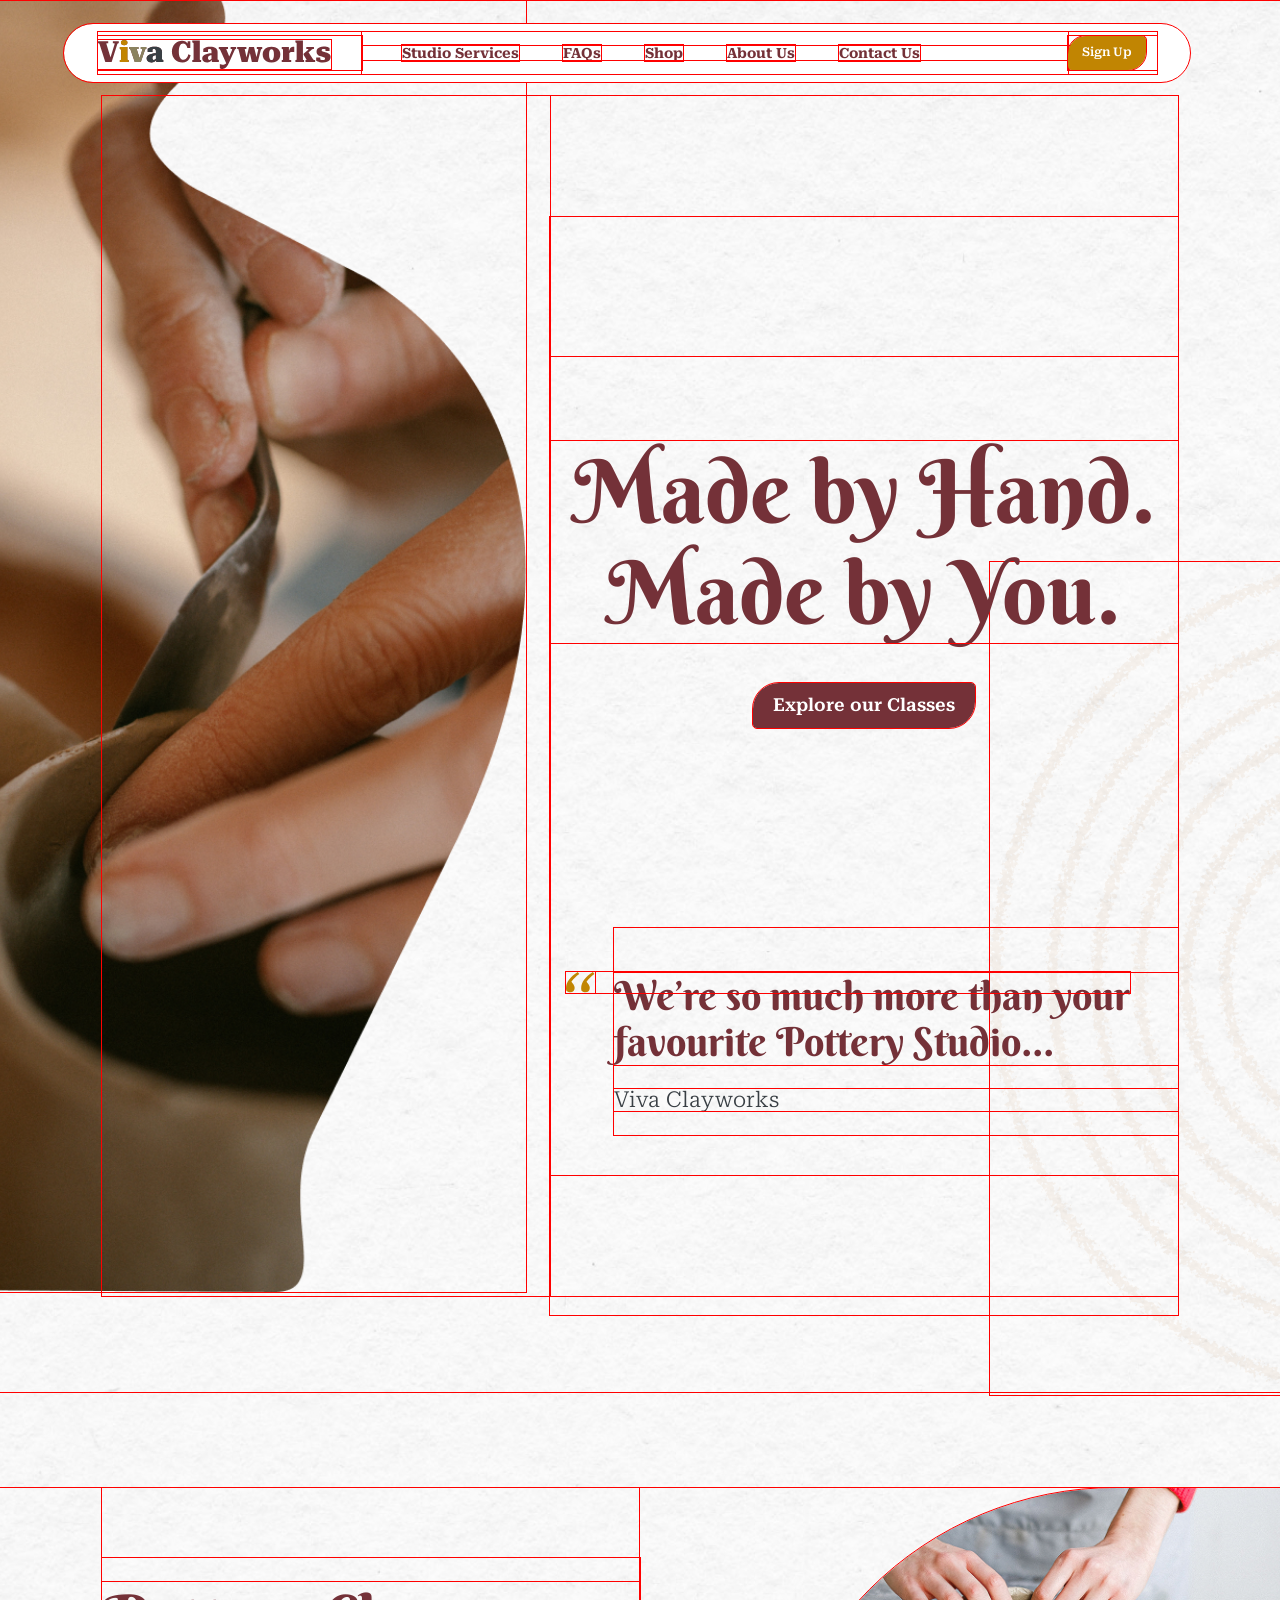
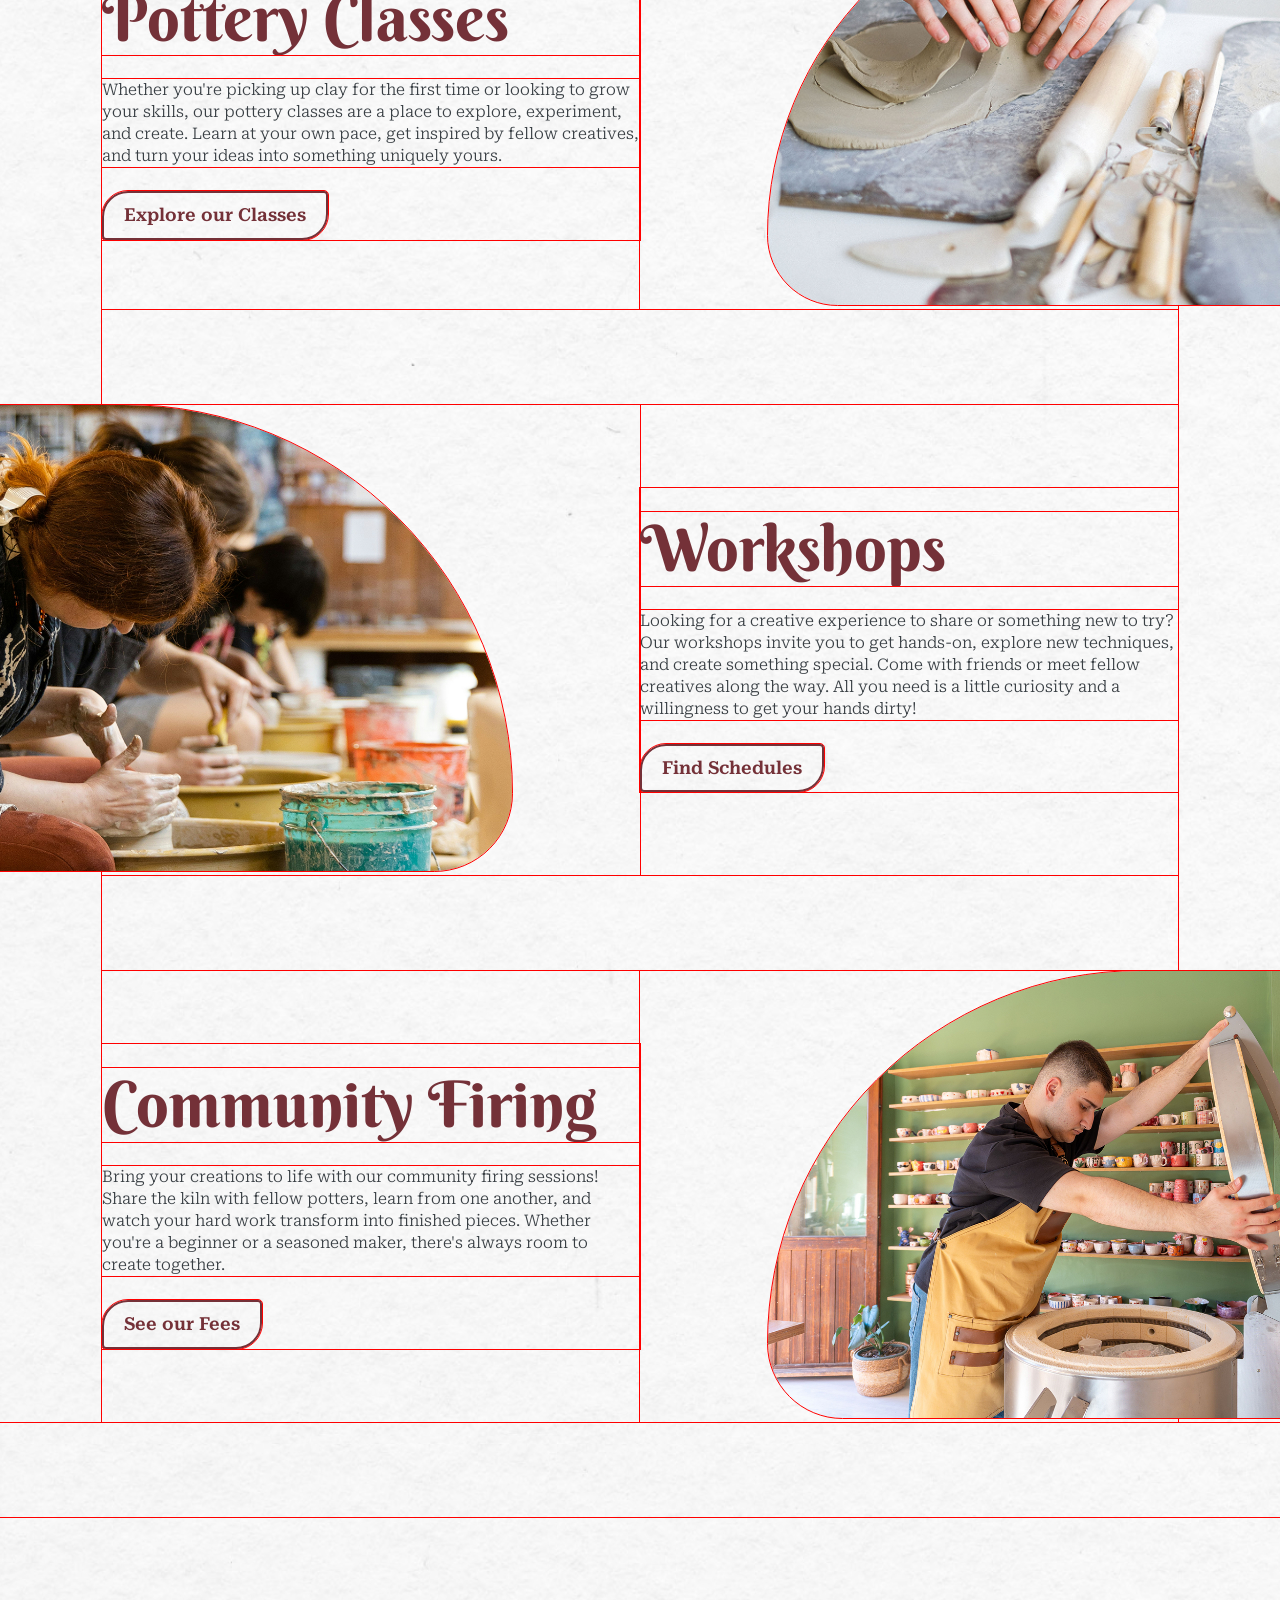
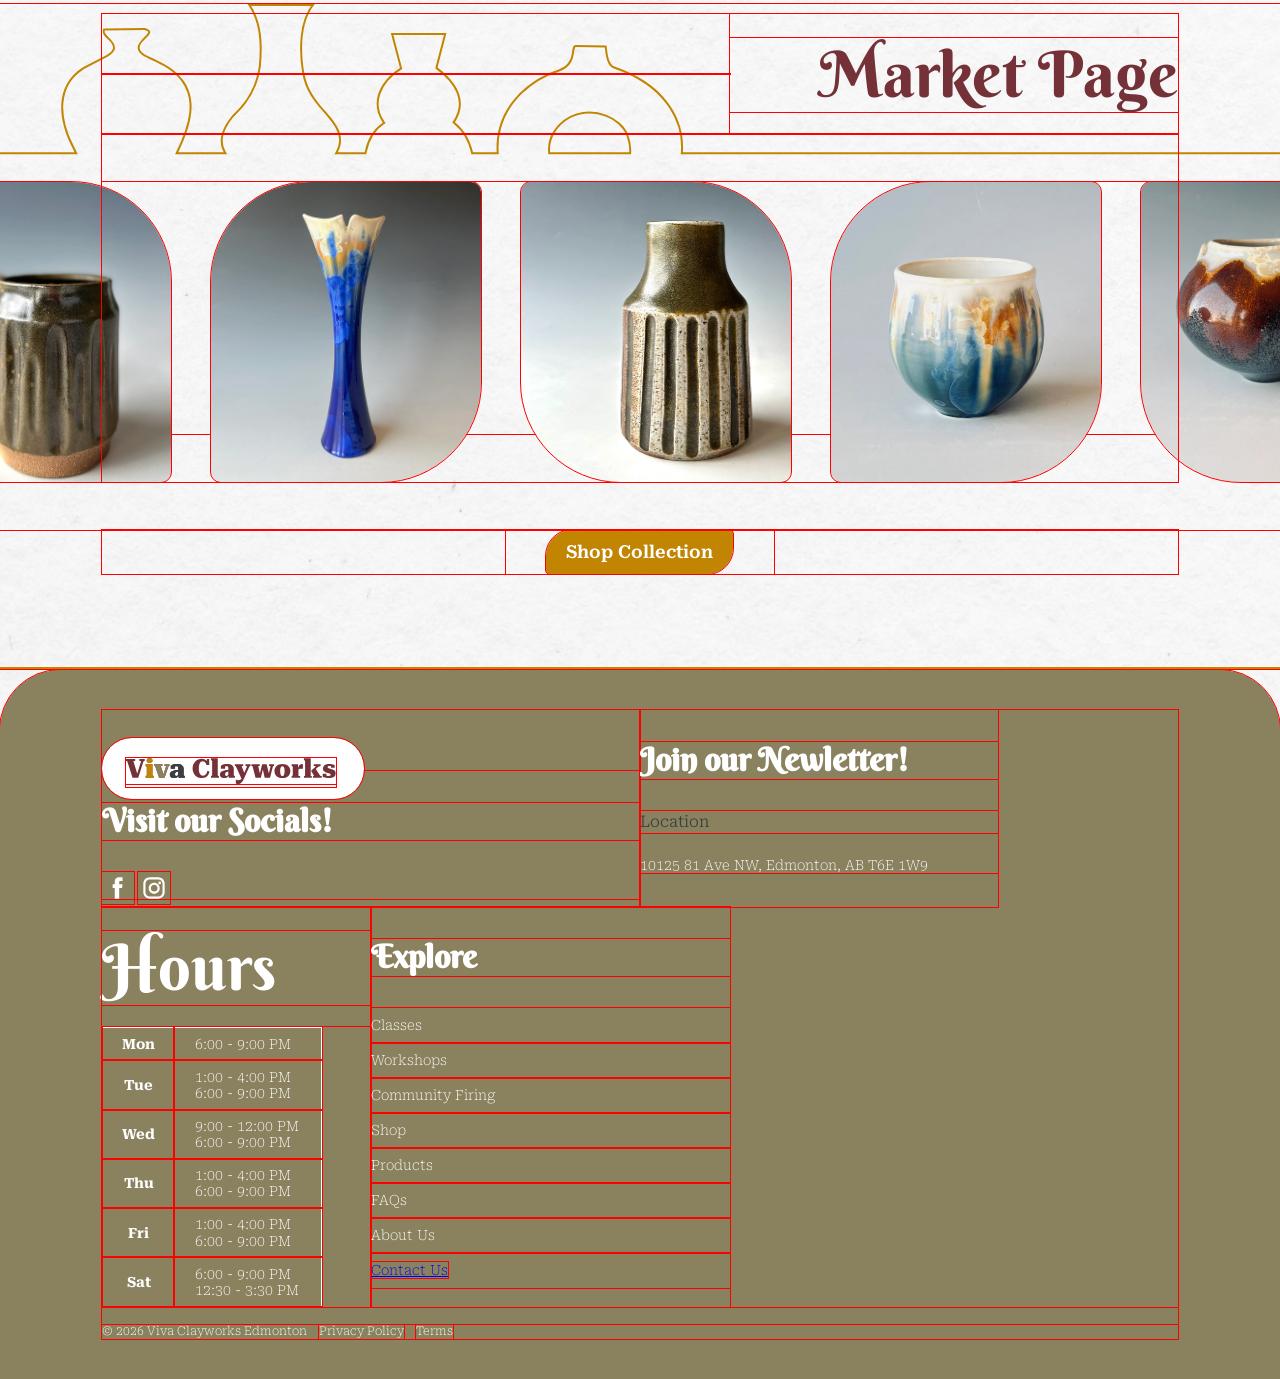
<file: index.html>
<!DOCTYPE html>
<html>
<head>
	<meta charset="utf-8">
	<meta name="viewport" content="width=device-width, initial-scale=1">
	<title>Home | Viva Clayworks</title>

	<!-- STYLES -->
	<link rel="stylesheet" type="text/css" href="normalize.css">
	<link rel="stylesheet" type="text/css" href="layout.css">
	<link rel="stylesheet" type="text/css" href="style.css">

	<!-- FONTS -->
	<link rel="preconnect" href="https://fonts.googleapis.com">
	<link rel="preconnect" href="https://fonts.gstatic.com" crossorigin>
	<link href="https://fonts.googleapis.com/css2?family=Berkshire+Swash&family=Roboto+Serif:ital,opsz,wght@0,8..144,100..900;1,8..144,100..900&display=swap" rel="stylesheet">

</head>
<body>

	<div class="page-wapper"> <!-- OPEN PAGE WRAPPER -->

	<header>
		
		<!------------------------------- NAVIGATION ------------------------------->

		<nav class="nav"> 

			<div class="container" style="width: 94%"> <!-- CONTAINER -->

				<div class="row row-align-center" > <!-- ROW -->
				
					<div class="col col-lg-3"> <!-- LOGO -->
						
						<a href="index.html"><img src="images/logo.svg" class="logo"></a>

					</div>

					<div class="col col-lg-8"> <!-- MENU -->

						<ul class="nav-menu">
							<li> <a href="services.html"> Studio Services</a> </li>
							<li> <a href=""> FAQs</a> </li>
							<li> <a href=""> Shop</a> </li>
							<li> <a href="about.html"> About Us</a> </li>
							<li> <a href="contact.html"> Contact Us</a> </li>
						</ul>

					</div>

					<div class="col col-lg-1 u-sm-none"> <!-- COLUMN -->

						<!-- CTA BUTTON -->
						<a class="button button-nav" style="justify-self: end" href="contact.html">Sign Up</a>

					</div>  <!-- COLUMN ENDS -->

				</div> <!-- ROW ENDS -->

			</div> <!-- CONTAINER ENDS -->

		</nav>

	</header>

	<!------------------------------- HERO ------------------------------->

	<section> 
		
		<div class="container"> <!-- CONTAINER -->

			<div class="row row-align-center"> <!-- ROW -->

				<div class="col col-lg-5 img-sm img-sm-crop"> <!-- COLUMN -->
						
					<img src="images/home-hero.png" class="hero-img" style="width:126%;">
						
				</div> <!-- COLUMN ENDS -->

				<div class="col col-lg-7 img-sm img-sm-crop"> <!-- COLUMN -->

					<div class="hero-txt">

						<h1>Made by Hand. Made by You.</h1>

						<!-- CTA BUTTON -->
						<a class="button button-red" href="contact.html">Explore our Classes</a>

						<div style="margin: 200px auto 180px 64px;">
							
							<div class="quote">
								<img src="images/icon-quote.svg" style="width: 5%">
							</div>

							<h2 class="h2">We’re so much more than your favourite Pottery Studio...</h2>
							<p style="font-size: 22px;">Viva Clayworks</p>
						</div>

					</div>

				</div> <!-- COLUMN ENDS -->

				<img src="images/rings.png" class="rings-left">

		</div> <!-- CONTAINER ENDS -->

	</section>

		<!------------------------------- SERVICES ------------------------------->

	<section style="padding: 0px;">
		
		<div class="container"> <!-- CONTAINER -->
				
			<div class="row row-align-center u-margin"> <!-- ROW 1 -->
					
				<div class="col col-lg-6 col-sm-12"> <!-- COLUMN 1 -->

					<h2> Pottery Classes </h2>
					<p>Whether you're picking up clay for the first time or looking to grow your skills, our pottery classes are a place to explore, experiment, and create. Learn at your own pace, get inspired by fellow creatives, and turn your ideas into something uniquely yours.</p>

					<!-- CTA BUTTON -->
					<a class="button button-secondary" href="">Explore our Classes</a>

				</div> <!-- COLUMN ENDS -->

				<div class="col col-lg-6 col-sm-12"> <!-- COLUMN 2 -->

					<img src="images/home-classes.jpg" class="home-img-left">

				</div> <!-- COLUMN ENDS -->

			</div> <!-- ROW ENDS -->

			<div class="row row-align-center u-margin"> <!-- ROW 2 -->
					
				<div class="col col-lg-6 col-sm-12"> <!-- COLUMN 1 -->

					<img src="images/home-workshop.jpg" class="home-img-right">
					
				</div> <!-- COLUMN ENDS -->

				<div class="col col-lg-6 col-sm-12"> <!-- COLUMN 2 -->

					<h2> Workshops </h2>
					<p>Looking for a creative experience to share or something new to try? Our workshops invite you to get hands-on, explore new techniques, and create something special. Come with friends or meet fellow creatives along the way. All you need is a little curiosity and a willingness to get your hands dirty!</p>

					<!-- CTA BUTTON -->
					<a class="button button-secondary" href="">Find Schedules</a>

				</div> <!-- COLUMN ENDS -->

			</div> <!-- ROW ENDS -->

			<div class="row row-align-center u-margin"> <!-- ROW 3 -->
					
				<div class="col col-lg-6 col-sm-12"> <!-- COLUMN 1 -->

					<h2> Community Firing </h2>
					<p>Bring your creations to life with our community firing sessions! Share the kiln with fellow potters, learn from one another, and watch your hard work transform into finished pieces. Whether you're a beginner or a seasoned maker, there's always room to create together.</p>

					<!-- CTA BUTTON -->
					<a class="button button-secondary" href="">See our Fees</a>

				</div> <!-- COLUMN ENDS -->

				<div class="col col-lg-6 col-sm-12"> <!-- COLUMN 2 -->

					<img src="images/home-firing.jpg" class="home-img-left">

				</div> <!-- COLUMN ENDS -->

			</div> <!-- ROW ENDS -->

		</div> <!-- CONTAINER ENDS -->

	</section>

		<!------------------------------- MARKET ------------------------------->

	<section>
		
		<div class="container"> <!-- CONTAINER 1 -->
			
			<div class="row row-align-center"> <!-- ROW -->

				<div class="col col-lg-7"></div> <!-- COLUMN 1-->
					
				<div class="col col-lg-5 col-sm-12"> <!-- COLUMN 2-->

					<h2 style="text-align: right;">Market Page</h2>

				</div> <!-- COLUMN ENDS -->

			<div class="container container-full">

				<img src="images/market.svg" class="market">
				
				<div class="row row-align-center"> <!-- ROW -->
				
					<div class="col col-lg-12"></div> <!-- COLUMN 1-->
					
						<div class="carousel">

							<div class="card-container">

								<img src="images/market-1.jpg" class="card-img">
								<img src="images/market-2.jpg" class="card-img card-img-2">
								<img src="images/market-3.jpg" class="card-img">
								<img src="images/market-4.jpg" class="card-img card-img-2">
								<img src="images/market-5.jpg" class="card-img">

							</div>

						</div>

					</div>

				</div>

			</div>	

			</div> <!-- ROW ENDS -->

		</div> <!-- CONTAINER ENDS -->

		<div class="container"> <!-- CONTAINER 2 -->

			<div class="row row-justify-center"> <!-- ROW -->
				
				<div class="col col-lg-3 col-sm-12 u-center"> <!-- COLUMN -->

					<!-- CTA BUTTON -->
					<a class="button button-gold" href="">Shop Collection</a>

				</div> <!-- COLUMN ENDS -->

			</div> <!-- ROW ENDS -->

		</div> <!-- CONTAINER ENDS -->

	</section>

		<!------------------------------- FOOTER ------------------------------->

		<footer>

			<div class="container"><!-- CONTAINER -->
				
				<div class="row"> <!-- ROW -->
					
					<div class="col col-lg-6 col-sm-12"><!-- COLUMN 1 -->
						
						<div class="footer-left u-sm-none"> <!-- FOOTER LEFT WRAP -->
							
							<div class="footer-logo"> 
								
								<a href="index.html"><img src="images/logo.svg"></a>
							
							</div>

							<div>
								
								<h3> Visit our Socials! </h3>

								<img src="images/icon-facebook.svg">
								<img src="images/icon-instagram.svg">

							</div>

						</div> <!-- footer left ends -->

					</div> <!-- column ends -->

					<div class="col col-lg-4"> <!-- COLUMN 2 -->
						
						<h3>Join our Newletter!</h3>

						<div> 

							<p> Location </p>
							10125 81 Ave NW, Edmonton, AB T6E 1W9

						</div>

					</div> <!-- COLUMN ENDS -->

					<div class="col col-lg-3 col-sm-12"><!-- COLUMN 3 -->
						
						<h2 class="text-white"> Hours </h2>

						<div>
							
							<table style="width:100%">
								<tr>
									<th>Mon</th>
									<td>6:00 - 9:00 PM</td>
								</tr>
								<tr>
									<th>Tue</th>
									<td>1:00 - 4:00 PM <br> 6:00 - 9:00 PM</td>
								</tr>
								<tr>
									<th>Wed</th>
									<td>9:00 - 12:00 PM <br> 6:00 - 9:00 PM</td>
								</tr>
								<tr>
									<th>Thu</th>
									<td>1:00 - 4:00 PM <br> 6:00 - 9:00 PM</td>
								</tr>
								<tr>
									<th>Fri</th>
									<td>1:00 - 4:00 PM <br> 6:00 - 9:00 PM</td>
								</tr>
								<tr>
									<th>Sat</th>
									<td>6:00 - 9:00 PM <br> 12:30 - 3:30 PM</td>
								</tr>
							</table>
				  		</div>

					</div><!-- column ends -->

					<div class="col col-lg-4"> <!-- COLUMN 4 -->
						
						<h3>Explore</h3>

						<div> 
							<ul class="sitemap">
								<li>Classes</li>
								<li>Workshops</li>
								<li>Community Firing</li>
								<li>Shop</li>
								<li>Products</li>
								<li>FAQs</li>
								<li>About Us</li>
								<li><a href="contact.html">Contact Us</a></li>
							</ul>
						</div>

					</div> <!-- COLUMN ENDS -->
				
				</div> <!-- ROW ENDS -->

				<div class="copyright"> <!-- COPYRIGHT -->
								
					© 2026 Viva Clayworks Edmonton
					<a href="#"> Privacy Policy </a>
					<a href="#"> Terms </a>
							
				</div>
		
			</div><!-- container ends -->

		</footer>

	</div><!-- CLOSE PAGE WRAPPER -->
</body>
</html>
</file>
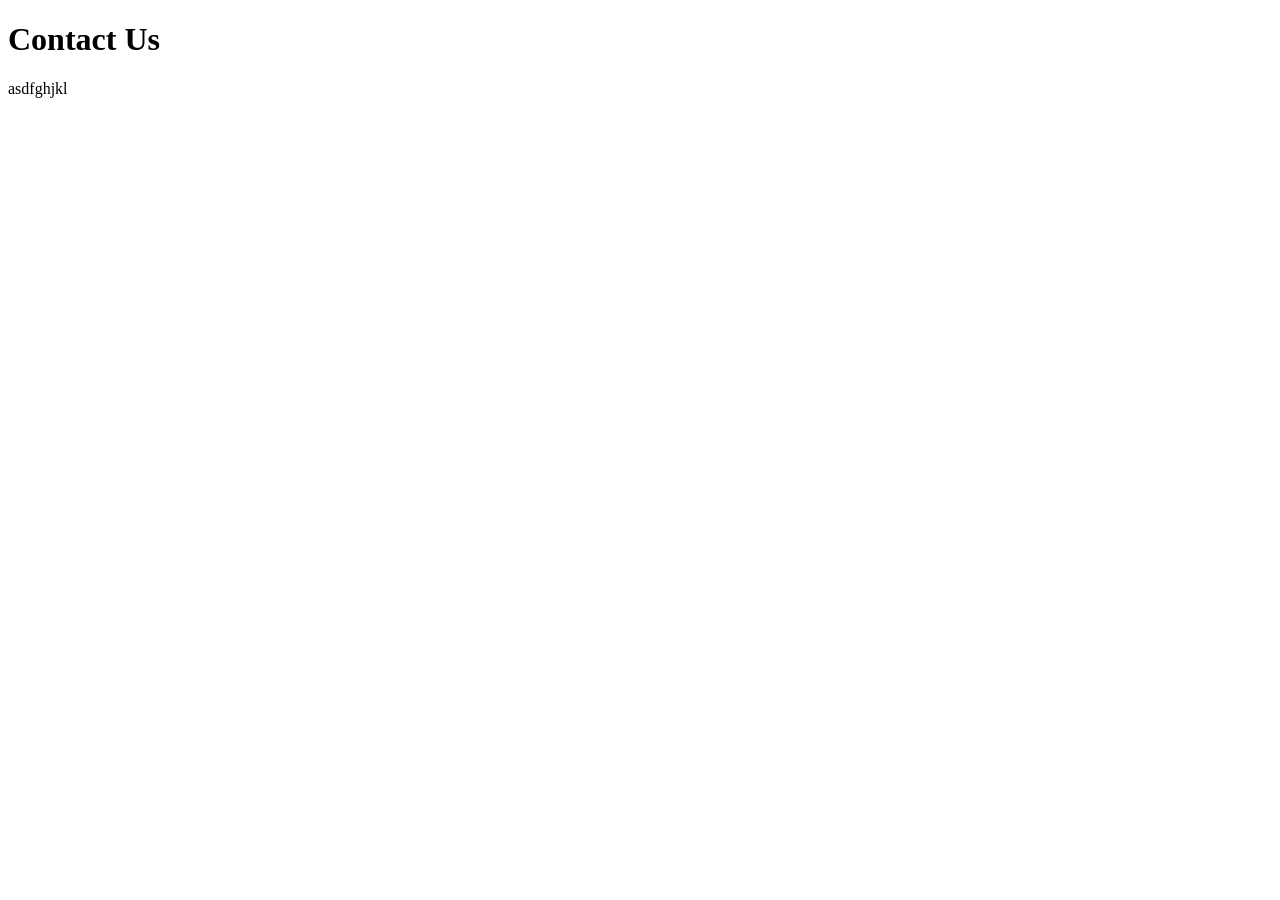
<file: contact.html>
<!DOCTYPE html>
<html>
<head>
	<meta charset="utf-8">
	<meta name="viewport" content="width=device-width, initial-scale=1">
	<title>Contact Us | Viva Clayworks</title>
</head>
<body>
	<header>
		
		<div>
			
			<h1>Contact Us</h1>
			<p>asdfghjkl</p>

		</div>

	</header>
</body>
</html>
</file>
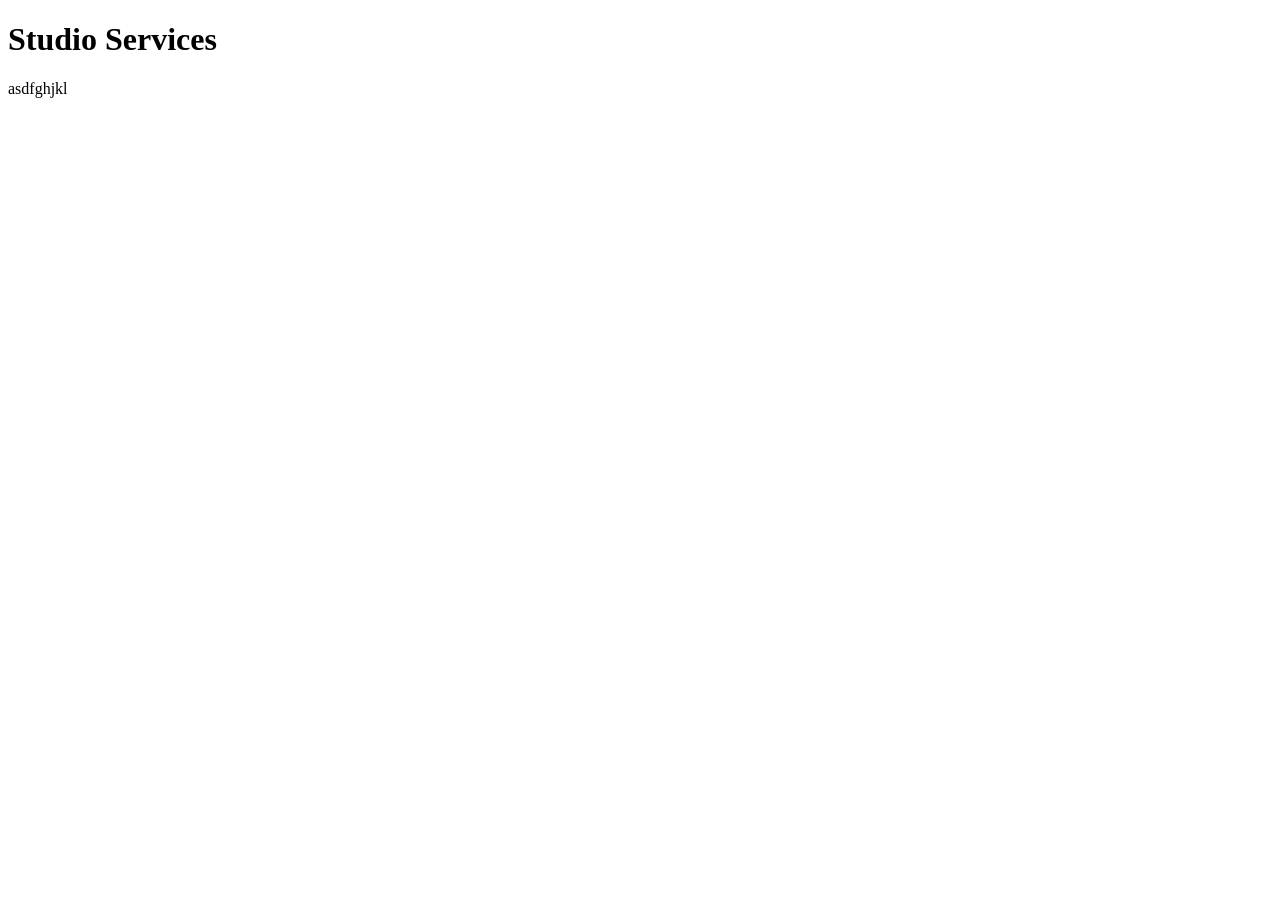
<file: services.html>
<!DOCTYPE html>
<html>
<head>
	<meta charset="utf-8">
	<meta name="viewport" content="width=device-width, initial-scale=1">
	<title>Studio Services | Viva Clayworks</title>
</head>
<body>
	<header>
		
		<div>
			
			<h1>Studio Services</h1>
			<p>asdfghjkl</p>

		</div>

	</header>
</body>
</html>
</file>
<file: layout.css>
/*============== CONTAINER CLASS ==============*/

.container {
	display: block;
	width: 84%;
	max-width: 1400px;
	margin: 0px auto;
	box-sizing: border-box;
}

.container-full {
	width: 100%;
}

/*============== ROW CLASS ==============*/

.row {
	display: flex;
	flex-wrap: wrap;
	align-content: stretch;
}

.row-justify-end {
	justify-content: flex-end;
}

.row-justify-center {
	justify-content: center;
}

.row-justify-between {
	justify-content: space-between;
}

.row-align-end {
	align-items: flex-end;
}

.row-align-center {
	align-items: center;
}

/*============== COLUMN CLASS ==============*/

.col {
	flex-grow: 1;
	flex-shrink: 1;
	flex-basis: 0%;
	box-sizing: border-box;
}

.col-lg-1 {
	flex: 0 0 8.33%;
	max-width: 8.33%;
}

.col-lg-2 {
	flex: 0 0 16.66%;
	max-width: 16.66%;
}

.col-lg-3 {
	flex: 0 0 25%;
	max-width: 25%;
}

.col-lg-4 {
	flex: 0 0 33.33%;
	max-width: 33.33%;
}

.col-lg-5 {
	flex: 0 0 41.67%;
	max-width: 41.67%;
}

.col-lg-6 {
	flex: 0 0 50%;
	max-width: 50%;
}

.col-lg-7 {
	flex: 0 0 58.33%;
	max-width: 58.33%;
}

.col-lg-8 {
	flex: 0 0 66.67%;
	max-width: 66.67%;
}

.col-lg-9 {
	flex: 0 0 75%;
	max-width: 75%;
}

.col-lg-10 {
	flex: 0 0 83.33%;
	max-width: 83.33%;
}

.col-lg-11 {
	flex: 0 0 91.67%;
	max-width: 91.67%;
}

.col-lg-12 {
	flex: 0 0 100%;
	max-width: 100%;
}

/*============== MOBILE CLASS ==============*/

@media screen and (max-width: 478px) {

	.col-sm-1 {
		flex: 0 0 8.33%;
		max-width: 8.33%;
	}

	.col-sm-2 {
		flex: 0 0 16.66%;
		max-width: 16.66%;
	}

	.col-sm-3 {
		flex: 0 0 25%;
		max-width: 25%;
	}

	.col-sm-4 {
		flex: 0 0 33.33%;
		max-width: 33.33%;
	}

	.col-sm-5 {
		flex: 0 0 41.67%;
		max-width: 41.67%;
	}

	.col-sm-6 {
		flex: 0 0 50%;
		max-width: 50%;
	}

	.col-sm-7 {
		flex: 0 0 58.33%;
		max-width: 58.33%;
	}

	.col-sm-8 {
		flex: 0 0 66.67%;
		max-width: 66.67%;
	}

	.col-sm-9 {
		flex: 0 0 75%;
		max-width: 75%;
	}

	.col-sm-10 {
		flex: 0 0 83.33%;
		max-width: 83.33%;
	}

	.col-sm-11 {
		flex: 0 0 91.67%;
		max-width: 91.67%;
	}

	.col-sm-12 {
		flex: 0 0 100%;
		max-width: 100%;
	}

}
</file>
<file: style.css>
/*
.berkshire-swash-regular {
  font-family: "Berkshire Swash", serif;
  font-weight: 400;
  font-style: normal;


.roboto-serif-<uniquifier> {
  font-family: "Roboto Serif", serif;
  font-optical-sizing: auto;
  font-weight: <weight>;
  font-style: normal;
  font-variation-settings:
    "wdth" 100,
    "GRAD" 0;
}
}
*/

* {
  outline: 1px solid red;
}

body {
	font-family: "Roboto Serif", serif;
	font-weight: 100;
	background-image: url(images/texture.png);
} 

hr {
	color:  #D2A751; /* GOLD */
}


/* ==================== TYPE STYLES ==================== */

h1 {
	font-family: "Berkshire Swash", serif;
	color: #743138; /* Maroon */
	font-size: 88px;
	font-weight: 400;
	line-height: auto;
	letter-spacing: -2%;
	text-align: center;
	margin: 84px auto 40px;
}

h2 {
	font-family: "Berkshire Swash", serif;
	color: #743138; /* Maroon */
	font-size: 64px;
	font-weight: 400;
	line-height: auto;
	margin: 24px auto 22px;
}

.h2 {
	font-size: 40px;
}

h3 {
	font-family: "Berkshire Swash", serif;
	font-size: 32px;
}

h4 {
	font-family: "Space Mono", monospace;
	font-size: 32px;
	letter-spacing: -0.50px;
	font-weight: normal;
	color: white;
	font-style: italic;
	margin: auto auto 16px;
}

p {
	color: #393F44; /* Grey */
	font-size: 16px;
	font-weight: 300;
	line-height: 22px;
	margin: 24px 0;
}

.p-header {
	
}

.p-mono {
	color: white;
	font-size: 16px;
	font-style: normal;
	font-weight: 600;
	letter-spacing: 14%;
}

.u-text-center {
	text-align: center;
}

.u-p-relative {
	position: relative;
}

.text-white {
	color: white;
}

.font-bold {
	font-weight: 700;
}

/* ==================== GLOBAL STYLES ==================== */

section {
	padding: 96px 0px;
}

.nav {
	background-color: #ffffff;
	border-radius: 80px;
	position: fixed;
	margin: 24px 64px;
	padding: 8px 0px;
	width: 88%;
	z-index: 1000;
	align-items: center;
	display: flex;
	justify-content: space-between;
}

.nav-menu {
	list-style-type: none;
	font-family: "Roboto Serif", serif;
	font-size: 14px;
	font-weight: bold;
	line-height: 100%;
	width: 100%;
	display: flex;
	gap: 44px;
	align-items: center;
}

.nav-menu a {
	color: #743138; /* Maroon */
	text-decoration: none;
}

.logo {
	width: 88%;
	position: relative;
	top: 4px;
}

.page-wrapper {
	overflow: hidden;
}

.u-d-block{
	display: block;
	margin: 0;
}

.hero-img {
	position: relative;
	z-index: -1;
	width: 100%;
	left: calc(24vw - 100%);
	margin-top: -100px;
}

.hero-txt {
	position: relative;
	top: 140px;
	display: flex;
	flex-direction: column;
	align-items: center;
}

.u-margin {
	margin: 96px auto;
}

.u-center {
	text-align: center;
}

/* ==================== BACKGROUNDS =================== */

.background-gold {
	background-color: #D2A751;
	background-image: url(images/ellipse-0.webp);
	background-position: center;
	background-size: 60%;
	background-repeat: no-repeat;
	background-position: bottom left;
}

.background-red {
	background-color: #743138; /* Maroon */ 
}

.border-gold {
	border-block-end: 4px solid #D2A751;
	padding: 0px;
}


/* ==================== BUTTON & LINK STYLES ==================== */

.button {
	font-family: "Roboto Serif", serif;
	color: #ffffff;
	text-decoration: none;
	font-size: 18px;
	font-weight: 600;
	display: inline-block;
	border: none;
	border-radius: 26px 4px;
	transition: ease 200ms;
	padding: 12px 20px;
}

.button-nav {
	background-color: #C18502; /* GOLD */
	font-size: 12px;
	border-radius: 18px 4px;
	padding: 10px 14px;
}

.button-gold {
	background-color: #C18502; /* GOLD */
}

.button-gold:hover,
.button-nav:hover,
.button-red {
	background-color: #743138; /* Maroon */
}

.button-red:hover {
	background-color: #C18502; /* GOLD */
}

.button-secondary {
	color: #743138; /* Maroon */
	border: 2px solid #743138; /* Maroon */
}

.button-secondary:hover {
	background-color: #743138; /* Maroon */
	color: white;
}

.hamburger {
	display: none;
	width: 32px;
}

/* ==================== FORM STYLES ==================== */

.input {
	border: 2PX #ffffff;
	border-radius: 0px;
	height: 2em;
	display: block;
	margin-top: 8px;
	width: 100%;
	z-index: 1000;
}

.input:focus {
	outline: 2px solid #C18502; /* GOLD */
}

.text-area {
	height: 6em;
	width: 100%;
}

.text-area-contact {
	height: 200px;
	margin: 8px 0px;
}

.text-area-wrap {
	grid-row: 2 / span 1;
	grid-column: 1 / span 2;
}

.newsletter-form {
	display: grid;
	grid-template-columns: repeat(2, 1fr) auto;
	gap: 16px;
	align-items: end;
}

.contact-form {
	display: grid;
	gap: 16px 24px;
	align-items: end;
	grid-template-columns: 1fr 1fr;
}

.message {
	grid-row: 3 / span 1;
	grid-column: 1 / span 2;
}

/* ==================== FOOTER STYLES ==================== */

footer {
	background-color: #8A825F; /* SAGE */
	color: #ffffff;
	font-size: 14px;
	padding: 40px 0px;
	margin-top: 96px;
	border-radius: 60px 60px 0px 0px;
}

.footer-left {
	display: flex;
	flex-direction: column;
	justify-content: space-between;
	height: 96%;
}

.footer-logo {
	background-color: white;
	width: 230px;
	display: flex;
	position: relative;
	top: 28px;
	padding: 20px 8px 12px 24px;
	border-radius: 30px;
}

.sitemap {
	list-style-type: none;
	line-height: 250%;
	padding: 0px;
}

.links-items  {
	display: flex;
	align-items: center;
	line-height: 180%;
	gap: 8px;
	margin: 8px auto;
}

.copyright {
	color: white;
	font-size: 12px;
	display: flex;
	align-items: center;
	gap: 12px;
	margin-top: 18px;
}

.copyright a {
	color: #ffffff;
	text-decoration: none;
}

/* ==================== TABLE STYLES ==================== */

table, th, td {
	border: 0.5px solid white;
	border-collapse: collapse;
	padding: 8px 12px;
	max-width: 220px;
}

th {
	padding: 8px 18px;
}

td {
	padding: 8px 20px;
}

/* ==================== GRAPHICS STYLES ==================== */


.quote {
	display: flex;
	position: relative;
	left: -48px;
	top: 44px;
}

.rings-left {
	position: absolute;
	z-index: -1;
	right: 0px;
	bottom: -55%;
}

.market {
	display: flex;
	position: absolute;
	z-index: -1;
	left: -2px;
	width: 102%;
	overflow: hidden;
	justify-content: center;
	margin-top: -130px;
}

.sunburst-1 {
	position: absolute;
	z-index: 2;
	bottom: 0%;
	left: 0%;
	width: 20%;
}

.sunburst-mini {
	display: flex;
	position: relative;
	max-width: 10%;
	margin: auto auto 24px;
}

/* ==================== CARD STYLES ==================== */

.home-img-left {
	border-radius: 500px 0px 0px 100px;
	width: 100%;
	position: relative;
	right: calc(32vw - 100%);
}

.home-img-right {
	border-radius: 0px 500px 100px 0px;
	width: 100%;
	position: relative;
	left: calc(32vw - 100%);
}

.card-img {
	width: 270px;
	height: 300px;
	border-radius: 10px 100px 10px 100px;
}

.card-img img {
	min-width: 0;
  flex: 1 1 0;
  height: auto;
	overflow: hidden;
	object-fit: cover;
}

.card-img-2 {
	border-radius: 100px 10px 100px 10px;
}

.card-container {
  display: flex;
  flex-direction: row;
  gap: 40px;
  justify-content: center;
}

.card-wrap {
	display: flex;
	align-items: center;
}

.card-text {
	text-align: center;
	margin: 40px auto;
}

.carousel {
	width: 100%;
	position: relative;
	top: 48px;
}

/* ==================== MOBILE STYLES ==================== */

@media screen and (max-width: 478px) {

	section {
		padding-top: 84px;
		padding-bottom: 24px;
	}

	h1 {
		font-size: 56px;
	}

	h2 {
		font-size: 28px;
	}

	h3 {
		font-size: 44px;
	}

	p {
		margin-bottom: 40px;
	}

	.sunburst-1 {
		bottom: 2%;
		right: -20%;
		width: 20%;
	}

	.hamburger {
		display: block;
		margin-left: auto;
	}

	.u-sm-none {
		display: none;
	}

	.logo {
		width: 80%;
		max-width: 200px;
		min-width: 12px;
	}

	.img-sm {
		aspect-ratio: 1 / 1;
		width: 100%;
		overflow: hidden;
	}

	.img-sm-map {
		aspect-ratio: 4 / 5;
		height: 100%;
		overflow: hidden;
	}

	.img-sm-crop img {
		width: 100%;
		height: 100%;
		object-fit: cover;
  	object-position: center;
	}

	.card-values {
		flex-wrap: wrap;
	}

	.sunburst-mini {
		max-width: 100%;
		margin: auto auto 24px;
	}

}
</file>
